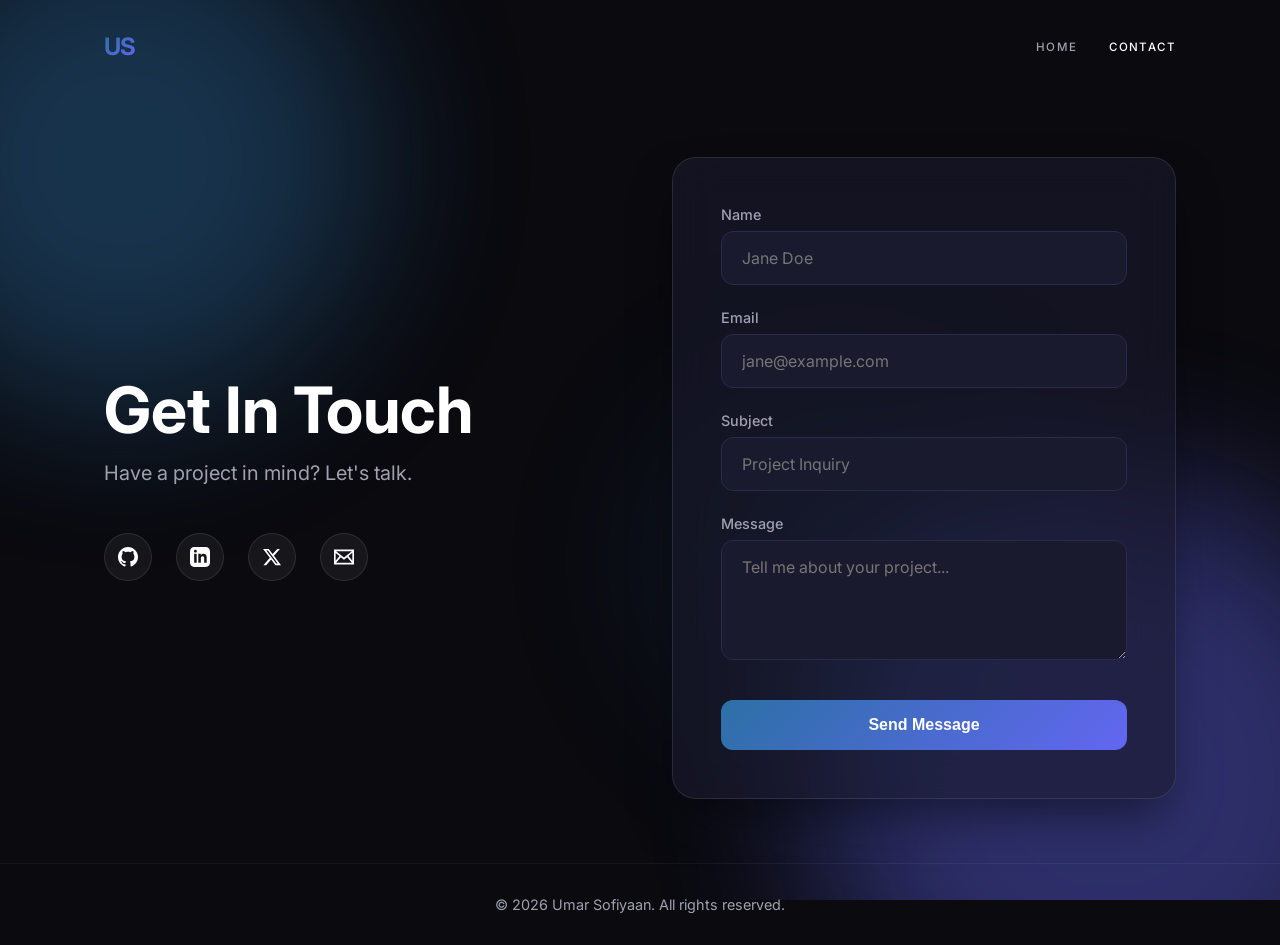
<file: contact.html>
<!DOCTYPE html>
<html lang="en">
<head>
    <meta charset="UTF-8">
    <meta name="viewport" content="width=device-width, initial-scale=1.0">
    <title>Contact — Umar Sofiyaan</title>
    <link rel="preconnect" href="https://fonts.googleapis.com">
    <link rel="preconnect" href="https://fonts.gstatic.com" crossorigin>
    <link href="https://fonts.googleapis.com/css2?family=Inter:wght@400;500;600;700&display=swap" rel="stylesheet">
    <link rel="stylesheet" href="css/style.css">
    <style>
        :root {
            --bg-color: #0a0a0f;
            --accent-gradient: linear-gradient(135deg, #2c70a6, #6366f1);
            --input-bg: #1a1a2e;
            --input-border: #2a2a4a;
            --text-color: #ffffff;
            --text-muted: #a0a0b0;
        }

        body {
            margin: 0;
            padding: 0;
            background-color: var(--bg-color);
            color: var(--text-color);
            font-family: 'Inter', sans-serif;
            overflow-x: hidden;
            position: relative;
        }

        /* Animated Background Blobs */
        .bg-blobs {
            position: fixed;
            top: 0;
            left: 0;
            width: 100vw;
            height: 100vh;
            z-index: -1;
            overflow: hidden;
            pointer-events: none;
        }

        .blob {
            position: absolute;
            border-radius: 50%;
            filter: blur(80px);
            opacity: 0.4;
            animation: float 20s infinite ease-in-out;
        }

        .blob-1 {
            top: -10%;
            left: -10%;
            width: 500px;
            height: 500px;
            background: #2c70a6;
            animation-delay: 0s;
        }

        .blob-2 {
            bottom: -20%;
            right: -10%;
            width: 600px;
            height: 600px;
            background: #6366f1;
            animation-delay: -5s;
        }

        .blob-3 {
            top: 40%;
            left: 50%;
            width: 400px;
            height: 400px;
            background: rgba(44, 112, 166, 0.3);
            animation-delay: -10s;
        }

        @keyframes float {
            0%, 100% { transform: translate(0, 0) scale(1); }
            33% { transform: translate(30px, -50px) scale(1.1); }
            66% { transform: translate(-20px, 20px) scale(0.9); }
        }

        /* Navbar */
        nav {
            display: flex;
            justify-content: space-between;
            align-items: center;
            padding: 2rem 5%;
            max-width: 1200px;
            margin: 0 auto;
        }

        .logo {
            font-size: 1.5rem;
            font-weight: 700;
            color: var(--text-color);
            text-decoration: none;
            letter-spacing: -1px;
            background: var(--accent-gradient);
            -webkit-background-clip: text;
            -webkit-text-fill-color: transparent;
        }

        .nav-links {
            display: flex;
            gap: 2rem;
        }

        .nav-links a {
            color: var(--text-muted);
            text-decoration: none;
            font-weight: 500;
            transition: color 0.3s;
        }

        .nav-links a:hover, .nav-links a.active {
            color: var(--text-color);
        }

        /* Main Content */
        main {
            max-width: 1200px;
            margin: 0 auto;
            padding: 4rem 5%;
            display: grid;
            grid-template-columns: 1fr 1fr;
            gap: 4rem;
            min-height: calc(100vh - 200px);
            align-items: center;
            opacity: 0; /* For fade-in JS */
            transform: translateY(20px);
            transition: opacity 0.8s ease, transform 0.8s ease;
        }

        main.loaded {
            opacity: 1;
            transform: translateY(0);
        }

        .contact-info h1 {
            font-size: 4rem;
            margin-bottom: 1rem;
            line-height: 1.1;
        }

        .contact-info p {
            font-size: 1.25rem;
            color: var(--text-muted);
            margin-bottom: 3rem;
        }

        .social-links {
            display: flex;
            gap: 1.5rem;
        }

        .social-links a {
            display: flex;
            align-items: center;
            justify-content: center;
            width: 48px;
            height: 48px;
            border-radius: 50%;
            background: rgba(255, 255, 255, 0.05);
            color: var(--text-color);
            text-decoration: none;
            transition: all 0.3s ease;
            border: 1px solid rgba(255, 255, 255, 0.1);
        }

        .social-links a:hover {
            background: rgba(255, 255, 255, 0.1);
            transform: translateY(-5px);
            box-shadow: 0 10px 20px rgba(99, 102, 241, 0.2);
            border-color: #6366f1;
            color: #6366f1;
        }
        
        .social-links svg {
            width: 20px;
            height: 20px;
            fill: currentColor;
        }

        /* Form Styling */
        .contact-form-container {
            background: rgba(26, 26, 46, 0.6);
            backdrop-filter: blur(20px);
            -webkit-backdrop-filter: blur(20px);
            border: 1px solid rgba(255, 255, 255, 0.1);
            border-radius: 24px;
            padding: 3rem;
            box-shadow: 0 25px 50px -12px rgba(0, 0, 0, 0.5);
        }

        form {
            display: flex;
            flex-direction: column;
            gap: 1.5rem;
        }

        .form-group {
            display: flex;
            flex-direction: column;
            gap: 0.5rem;
            position: relative;
        }

        label {
            font-size: 0.9rem;
            font-weight: 500;
            color: var(--text-muted);
        }

        input, textarea {
            background: var(--input-bg);
            border: 1px solid var(--input-border);
            border-radius: 12px;
            padding: 1rem 1.25rem;
            color: var(--text-color);
            font-family: 'Inter', sans-serif;
            font-size: 1rem;
            transition: all 0.3s ease;
            outline: none;
        }

        textarea {
            resize: vertical;
            min-height: 120px;
        }

        input:focus, textarea:focus {
            border-color: #6366f1;
            box-shadow: 0 0 0 4px rgba(99, 102, 241, 0.1);
        }

        .error-message {
            color: #ef4444;
            font-size: 0.8rem;
            position: absolute;
            bottom: -20px;
            left: 0;
            opacity: 0;
            transition: opacity 0.3s;
        }

        .form-group.error .error-message {
            opacity: 1;
        }
        
        .form-group.error input, .form-group.error textarea {
            border-color: #ef4444;
        }

        button {
            background: var(--accent-gradient);
            color: white;
            border: none;
            border-radius: 12px;
            padding: 1rem 2rem;
            font-size: 1rem;
            font-weight: 600;
            cursor: pointer;
            transition: all 0.3s ease;
            margin-top: 1rem;
            display: flex;
            justify-content: center;
            align-items: center;
            gap: 0.5rem;
        }

        button:hover {
            transform: translateY(-2px);
            box-shadow: 0 10px 20px rgba(99, 102, 241, 0.3);
        }
        
        button:disabled {
            opacity: 0.7;
            cursor: not-allowed;
            transform: none;
        }

        /* Loading Spinner */
        .spinner {
            display: none;
            width: 20px;
            height: 20px;
            border: 2px solid rgba(255,255,255,0.3);
            border-radius: 50%;
            border-top-color: white;
            animation: spin 1s ease-in-out infinite;
        }

        button.loading .spinner {
            display: block;
        }
        button.loading .btn-text {
            display: none;
        }

        @keyframes spin {
            to { transform: rotate(360deg); }
        }

        /* Success Message */
        .success-state {
            display: none;
            text-align: center;
            padding: 2rem 0;
        }
        
        .success-state.active {
            display: block;
            animation: fadeIn 0.5s ease;
        }

        .success-icon {
            width: 80px;
            height: 80px;
            background: rgba(34, 197, 94, 0.1);
            color: #22c55e;
            border-radius: 50%;
            display: flex;
            align-items: center;
            justify-content: center;
            margin: 0 auto 1.5rem;
            border: 2px solid rgba(34, 197, 94, 0.2);
        }
        
        .success-icon svg {
            width: 40px;
            height: 40px;
            fill: currentColor;
        }

        .success-state h3 {
            font-size: 1.5rem;
            margin-bottom: 0.5rem;
        }
        
        .success-state p {
            color: var(--text-muted);
        }
        
        .global-error {
            display: none;
            background: rgba(239, 68, 68, 0.1);
            color: #ef4444;
            padding: 1rem;
            border-radius: 8px;
            border: 1px solid rgba(239, 68, 68, 0.2);
            margin-bottom: 1rem;
            text-align: center;
            font-size: 0.9rem;
        }
        
        .global-error.active {
            display: block;
        }

        @keyframes fadeIn {
            from { opacity: 0; transform: translateY(10px); }
            to { opacity: 1; transform: translateY(0); }
        }

        /* Footer */
        footer {
            text-align: center;
            padding: 2rem;
            color: var(--text-muted);
            border-top: 1px solid rgba(255, 255, 255, 0.05);
            font-size: 0.9rem;
        }

        /* Responsive */
        @media (max-width: 900px) {
            main {
                grid-template-columns: 1fr;
                gap: 3rem;
                padding-top: 2rem;
            }
            .contact-info {
                text-align: center;
            }
            .contact-info h1 {
                font-size: 3rem;
            }
            .social-links {
                justify-content: center;
            }
        }
        
        @media (max-width: 600px) {
            .contact-form-container {
                padding: 2rem 1.5rem;
            }
            .contact-info h1 {
                font-size: 2.5rem;
            }
        }
    </style>
</head>
<body>

    <div class="bg-blobs">
        <div class="blob blob-1"></div>
        <div class="blob blob-2"></div>
        <div class="blob blob-3"></div>
    </div>

    <nav>
        <a href="index.html" class="logo">US</a>
        <div class="nav-links">
            <a href="index.html">Home</a>
            <a href="contact.html" class="active">Contact</a>
        </div>
    </nav>

    <main id="main-content">
        <div class="contact-info">
            <h1>Get In Touch</h1>
            <p>Have a project in mind? Let's talk.</p>
            
            <div class="social-links">
                <a href="https://github.com/umarsofiyaan" target="_blank" aria-label="GitHub">
                    <svg viewBox="0 0 24 24"><path d="M12 0c-6.626 0-12 5.373-12 12 0 5.302 3.438 9.8 8.207 11.387.599.111.793-.261.793-.577v-2.234c-3.338.726-4.033-1.416-4.033-1.416-.546-1.387-1.333-1.756-1.333-1.756-1.089-.745.083-.729.083-.729 1.205.084 1.839 1.237 1.839 1.237 1.07 1.834 2.807 1.304 3.492.997.107-.775.418-1.305.762-1.604-2.665-.305-5.467-1.334-5.467-5.931 0-1.311.469-2.381 1.236-3.221-.124-.303-.535-1.524.117-3.176 0 0 1.008-.322 3.301 1.23.957-.266 1.983-.399 3.003-.404 1.02.005 2.047.138 3.006.404 2.291-1.552 3.297-1.23 3.297-1.23.653 1.653.242 2.874.118 3.176.77.84 1.235 1.911 1.235 3.221 0 4.609-2.807 5.624-5.479 5.921.43.372.823 1.102.823 2.222v3.293c0 .319.192.694.801.576 4.765-1.589 8.199-6.086 8.199-11.386 0-6.627-5.373-12-12-12z"/></svg>
                </a>
                <a href="https://linkedin.com/in/umarsofiyaan" target="_blank" aria-label="LinkedIn">
                    <svg viewBox="0 0 24 24"><path d="M19 0h-14c-2.761 0-5 2.239-5 5v14c0 2.761 2.239 5 5 5h14c2.762 0 5-2.239 5-5v-14c0-2.761-2.238-5-5-5zm-11 19h-3v-11h3v11zm-1.5-12.268c-.966 0-1.75-.79-1.75-1.764s.784-1.764 1.75-1.764 1.75.79 1.75 1.764-.783 1.764-1.75 1.764zm13.5 12.268h-3v-5.604c0-3.368-4-3.113-4 0v5.604h-3v-11h3v1.765c1.396-2.586 7-2.777 7 2.476v6.759z"/></svg>
                </a>
                <a href="https://x.com/umarsofiyaan" target="_blank" aria-label="Twitter/X">
                    <svg viewBox="0 0 24 24"><path d="M18.244 2.25h3.308l-7.227 8.26 8.502 11.24H16.17l-5.214-6.817L4.99 21.75H1.68l7.73-8.835L1.254 2.25H8.08l4.713 6.231zm-1.161 17.52h1.833L7.084 4.126H5.117z"/></svg>
                </a>
                <a href="mailto:hello@umarsofiyaan.shop" aria-label="Email">
                    <svg viewBox="0 0 24 24"><path d="M0 3v18h24v-18h-24zm6.623 7.929l-4.623 5.712v-9.458l4.623 3.746zm-4.141-5.929h19.035l-9.517 7.713-9.518-7.713zm5.694 7.188l3.824 3.099 3.83-3.104 5.612 6.817h-18.866l5.6-6.812zm9.201-1.451l4.623-3.747v9.475l-4.623-5.728z"/></svg>
                </a>
            </div>
        </div>

        <div class="contact-form-container">
            <div id="global-error" class="global-error">An error occurred while sending your message. Please try again.</div>
            
            <form id="contact-form" action="https://formspree.io/f/xplaceholder" method="POST" novalidate>
                <div class="form-group">
                    <label for="name">Name</label>
                    <input type="text" id="name" name="name" placeholder="Jane Doe" required>
                    <span class="error-message">Please enter your name</span>
                </div>
                
                <div class="form-group">
                    <label for="email">Email</label>
                    <input type="email" id="email" name="email" placeholder="jane@example.com" required>
                    <span class="error-message">Please enter a valid email address</span>
                </div>
                
                <div class="form-group">
                    <label for="subject">Subject</label>
                    <input type="text" id="subject" name="subject" placeholder="Project Inquiry" required>
                    <span class="error-message">Please enter a subject</span>
                </div>
                
                <div class="form-group">
                    <label for="message">Message</label>
                    <textarea id="message" name="message" placeholder="Tell me about your project..." required></textarea>
                    <span class="error-message">Please enter your message</span>
                </div>
                
                <button type="submit" id="submit-btn">
                    <span class="btn-text">Send Message</span>
                    <div class="spinner"></div>
                </button>
            </form>

            <div id="success-state" class="success-state">
                <div class="success-icon">
                    <svg viewBox="0 0 24 24"><path d="M9 16.17L4.83 12l-1.42 1.41L9 19 21 7l-1.41-1.41z"/></svg>
                </div>
                <h3>Message Sent!</h3>
                <p>Thank you for reaching out. I'll get back to you as soon as possible.</p>
            </div>
        </div>
    </main>

    <footer>
        <p>&copy; 2026 Umar Sofiyaan. All rights reserved.</p>
    </footer>

    <script src="js/contact.js"></script>
</body>
</html>
</file>
<file: css/style.css>
/* ==========================================================================
   umarsofiyaan.shop — v4 Visual Narrative
   Scroll-driven cinematic showcase with CSS-drawn UI scenes
   ========================================================================== */
:root {
  --bg:#050508; --accent:#6366f1; --accent2:#38bdf8;
  --grad:linear-gradient(135deg,#6366f1,#38bdf8);
  --text:#f0f0f5; --dim:rgba(255,255,255,.5); --muted:rgba(255,255,255,.2);
  --glass:rgba(255,255,255,.06);
  --font:'Inter',-apple-system,sans-serif;
  --display:'Space Grotesk',sans-serif;
  --mono:'JetBrains Mono',monospace;
}
*,*::before,*::after{margin:0;padding:0;box-sizing:border-box}
html{scrollbar-width:none}html::-webkit-scrollbar{display:none}
body{background:var(--bg);color:var(--text);font-family:var(--font);overflow-x:hidden;-webkit-font-smoothing:antialiased}
a{color:inherit;text-decoration:none}ul{list-style:none}

/* ── Cursor ── */
@media(hover:hover)and (min-width:769px){body{cursor:none}}
.cursor{position:fixed;top:0;left:0;z-index:9998;pointer-events:none;mix-blend-mode:difference}
.cursor-dot{width:8px;height:8px;background:#fff;border-radius:50%;position:absolute;transform:translate(-50%,-50%)}
.cursor-ring{width:44px;height:44px;border:1.5px solid rgba(255,255,255,.5);border-radius:50%;position:absolute;transform:translate(-50%,-50%);transition:width .3s,height .3s}
.cursor.hovering .cursor-ring{width:64px;height:64px;border-color:var(--accent)}
@media(max-width:768px){.cursor{display:none}}

/* ── Canvas / Loader / Nav ── */
#three-canvas{position:fixed;inset:0;z-index:0;pointer-events:none;width:100%;height:100%}
.loader{position:fixed;inset:0;z-index:9999;background:var(--bg);display:flex;align-items:center;justify-content:center;transition:opacity .6s,visibility .6s}
.loader.done{opacity:0;visibility:hidden;pointer-events:none}
.loader-inner{text-align:center;width:280px}
.loader-bar{height:2px;background:rgba(255,255,255,.06);border-radius:2px;overflow:hidden}
.loader-bar-fill{height:100%;width:0%;background:var(--grad);border-radius:2px}
.loader-counter{font-family:var(--mono);font-size:4rem;font-weight:700;color:rgba(255,255,255,.05);margin-top:1rem}
.nav{position:fixed;top:0;left:0;right:0;z-index:100;display:flex;align-items:center;justify-content:space-between;padding:1.5rem 4%;transition:background .4s,backdrop-filter .4s}
.nav-scrolled{background:rgba(5,5,8,.85);backdrop-filter:blur(24px) saturate(1.3);border-bottom:1px solid var(--glass)}
.nav-logo{font-family:var(--display);font-size:1.6rem;font-weight:700;color:#fff}
.nav-logo span{color:var(--accent)}
.nav-links{display:flex;gap:2.5rem}
.nav-links a{font-size:.72rem;font-weight:600;text-transform:uppercase;letter-spacing:.12em;color:var(--dim);transition:color .3s}
.nav-links a:hover{color:#fff}
.nav-cta{font-size:.72rem;font-weight:600;text-transform:uppercase;letter-spacing:.1em;padding:.65rem 1.6rem;border:1px solid rgba(255,255,255,.15);border-radius:100px;transition:all .35s}
.nav-cta:hover{background:#fff;color:var(--bg);border-color:#fff}

/* ── Utils ── */
.section{position:relative;z-index:1}
.section-label{text-transform:uppercase;letter-spacing:.35em;font-size:.65rem;color:var(--accent);font-weight:700;margin-bottom:1.2rem}
.accent{background:var(--grad);-webkit-background-clip:text;background-clip:text;-webkit-text-fill-color:transparent}

/* ==========================================================================
   HERO
   ========================================================================== */
.hero{height:100vh;min-height:600px;display:flex;flex-direction:column;justify-content:center;align-items:center;text-align:center}
.hero-content{max-width:1200px;padding:0 2rem}
.hero-overline{text-transform:uppercase;letter-spacing:.4em;font-size:.75rem;color:var(--muted);font-weight:500;margin-bottom:1.8rem}
.hero-title{font-family:var(--display);font-size:clamp(3.2rem,11vw,12rem);font-weight:700;line-height:.92;letter-spacing:-.04em;text-transform:uppercase;color:#fff}
.hero-title .word{display:inline-block}
.hero-sub{font-size:1.05rem;color:var(--dim);max-width:480px;margin:2.5rem auto 0;line-height:1.75}
.hero-scroll{position:absolute;bottom:2.5rem;display:flex;flex-direction:column;align-items:center;gap:.7rem}
.hero-scroll span{text-transform:uppercase;letter-spacing:.2em;font-size:.6rem;color:var(--muted)}
.hero-scroll-line{width:1px;height:50px;background:linear-gradient(180deg,rgba(255,255,255,.35),transparent);animation:pulse-line 2s ease-in-out infinite;transform-origin:top}
@keyframes pulse-line{0%,100%{opacity:.25;transform:scaleY(.5)}50%{opacity:1;transform:scaleY(1)}}

/* ==========================================================================
   SERVICES
   ========================================================================== */
.services{position:relative;overflow:hidden}
.services-track{display:flex;will-change:transform}
.service-panel{width:100vw;height:100vh;flex-shrink:0;display:flex;align-items:center;justify-content:center;position:relative}
.service-panel::after{content:'';position:absolute;right:0;top:10%;bottom:10%;width:1px;background:linear-gradient(180deg,transparent,rgba(99,102,241,.15),transparent)}
.service-panel:last-child::after{display:none}
.panel-inner{max-width:640px;padding:0 2.5rem;position:relative;z-index:2}
.intro-panel .panel-inner{max-width:780px}
.panel-title{font-family:var(--display);font-size:clamp(2.8rem,5.5vw,5rem);font-weight:700;line-height:1.08;color:#fff}
.panel-sub{color:var(--dim);font-size:1.05rem;line-height:1.75;margin-top:1.5rem;max-width:520px}
.panel-number{font-family:var(--mono);font-size:clamp(8rem,15vw,18rem);font-weight:800;color:rgba(255,255,255,.025);position:absolute;top:50%;right:8%;transform:translateY(-50%);line-height:1;pointer-events:none}
.panel-name{font-family:var(--display);font-size:clamp(2.6rem,5.5vw,5.5rem);font-weight:700;line-height:1.02;color:#fff}
.panel-line{width:72px;height:3px;background:var(--grad);margin:1.8rem 0;border-radius:4px}
.panel-desc{color:var(--dim);font-size:.95rem;line-height:1.75;max-width:460px}

/* ==========================================================================
   SHOWCASE — The Visual Film
   ========================================================================== */
.showcase{
  position:relative;
  height:100vh;
  overflow:hidden;
  z-index:2;
}

/* ── Text Callouts ── */
.sc-text{
  position:absolute;
  left:5%;
  top:50%;
  transform:translateY(-50%);
  max-width:380px;
  z-index:10;
  opacity:0;
  will-change:transform,opacity;
}
.sc-label-sm{text-transform:uppercase;letter-spacing:.25em;font-size:.65rem;color:var(--accent);font-weight:700;margin-bottom:.8rem}
.sc-heading{font-family:var(--display);font-size:clamp(2rem,3.5vw,3.2rem);font-weight:700;color:#fff;line-height:1.1;margin-bottom:1rem}
.accent-text{background:var(--grad);-webkit-background-clip:text;background-clip:text;-webkit-text-fill-color:transparent}
.sc-body{color:var(--dim);line-height:1.75;font-size:.95rem;margin-bottom:1rem}
.sc-mega-num{font-family:var(--mono);font-size:clamp(4rem,8vw,7rem);font-weight:800;color:#fff;line-height:1;margin-bottom:.5rem}
.sc-link{
  display:inline-flex;align-items:center;gap:.5rem;
  font-size:.9rem;font-weight:600;color:var(--accent);
  padding:.6rem 1.6rem;border:1px solid rgba(99,102,241,.3);border-radius:100px;
  transition:all .35s;margin-top:.5rem;
}
.sc-link:hover{background:rgba(99,102,241,.1);border-color:var(--accent);gap:.8rem}

/* ── The Window Frame ── */
.sc-window{
  position:absolute;
  right:5%;
  top:50%;
  transform:translateY(-50%);
  width:55%;
  max-width:750px;
  border-radius:16px;
  overflow:hidden;
  border:1px solid rgba(255,255,255,.08);
  background:rgba(10,10,18,.95);
  box-shadow:
    0 8px 60px rgba(0,0,0,.5),
    0 0 80px rgba(99,102,241,.06),
    0 0 0 1px rgba(255,255,255,.03) inset;
  z-index:5;
  will-change:transform;
}
.sc-bar{
  padding:.65rem 1rem;
  background:rgba(255,255,255,.03);
  display:flex;align-items:center;gap:.8rem;
  border-bottom:1px solid rgba(255,255,255,.05);
}
.sc-dots{display:flex;gap:6px}
.sc-dots span{width:10px;height:10px;border-radius:50%}
.sc-dots span:nth-child(1){background:#ff5f57}
.sc-dots span:nth-child(2){background:#febc2e}
.sc-dots span:nth-child(3){background:#28c840}
.sc-bar-title{
  font-family:var(--mono);font-size:.68rem;color:var(--muted);
  background:rgba(255,255,255,.04);padding:.25rem .8rem;border-radius:6px;flex:1;
}
.sc-screen{
  position:relative;
  aspect-ratio:16/10;
  overflow:hidden;
}

/* ── Scene Layer (stacked, crossfaded) ── */
.scene{
  position:absolute;inset:0;
  opacity:0;
  will-change:opacity;
  display:flex;
}

/* ---------- Scene 1: Code Editor ---------- */
#s-code{flex-direction:column}
.code-gutter{
  position:absolute;left:0;top:0;bottom:0;width:40px;
  background:rgba(255,255,255,.02);
  display:flex;flex-direction:column;padding:.8rem 0;
  border-right:1px solid rgba(255,255,255,.04);
}
.code-gutter span{
  font-family:var(--mono);font-size:.65rem;color:rgba(255,255,255,.15);
  text-align:right;padding:0 .5rem;line-height:1.9;
}
.code-body{
  flex:1;padding:.8rem .8rem .8rem 52px;
  display:flex;flex-direction:column;
}
.cl{
  font-family:var(--mono);font-size:.72rem;line-height:1.9;
  color:rgba(255,255,255,.7);white-space:nowrap;
  opacity:0;/* animated by GSAP */
}
.kw{color:#c792ea}
.str{color:#c3e88d}
.cmt{color:rgba(255,255,255,.25);font-style:italic}

.code-term{
  border-top:1px solid rgba(255,255,255,.05);
  padding:.6rem .8rem .6rem 52px;
  background:rgba(0,0,0,.3);
}
.term-line{font-family:var(--mono);font-size:.65rem;color:var(--dim);line-height:1.8;opacity:0}
.term-p{color:var(--accent)}
.term-ok{color:#22c55e}
.term-check{color:#22c55e;margin-right:.3rem}

/* ---------- Scene 2: Inbox ---------- */
#s-inbox{flex-direction:row}
.inbox-side{
  width:140px;flex-shrink:0;
  background:rgba(255,255,255,.02);
  border-right:1px solid rgba(255,255,255,.04);
  padding:.8rem .6rem;
  display:flex;flex-direction:column;gap:.3rem;
}
.ib-item{
  font-size:.65rem;color:var(--dim);padding:.4rem .5rem;border-radius:6px;
  display:flex;align-items:center;gap:.4rem;
}
.ib-item.active{background:rgba(99,102,241,.1);color:#fff}
.ib-item em{margin-left:auto;font-style:normal;font-family:var(--mono);font-size:.6rem;color:var(--accent);font-weight:700}
.ib-item span{flex:1}

.inbox-main{
  flex:1;padding:.3rem 0;overflow:hidden;
  display:flex;flex-direction:column;
}
.email-row{
  display:flex;align-items:center;gap:.6rem;
  padding:.55rem .8rem;
  border-bottom:1px solid rgba(255,255,255,.03);
  transition:all .5s;
  position:relative;
}
.email-row.deleted{opacity:0;transform:translateX(40px) scale(.95);height:0;padding:0;overflow:hidden}
.email-row.sorted{border-left:3px solid var(--sort-color,var(--accent))}
.e-avatar{
  width:28px;height:28px;border-radius:50%;flex-shrink:0;
  background:hsl(var(--hue,220),60%,45%);
}
.e-body{flex:1;min-width:0;display:flex;flex-direction:column;gap:1px}
.e-body strong{font-size:.68rem;font-weight:600;color:rgba(255,255,255,.8)}
.e-body span{font-size:.6rem;color:var(--muted);white-space:nowrap;overflow:hidden;text-overflow:ellipsis}
.e-time{font-size:.58rem;color:var(--muted);font-family:var(--mono);flex-shrink:0}

/* Scan line */
.scan-line{
  position:absolute;left:140px;right:0;height:3px;top:0;
  background:var(--grad);
  opacity:0;z-index:5;
  box-shadow:0 0 20px rgba(99,102,241,.4);
}
/* Toast */
.inbox-toast{
  position:absolute;bottom:12px;left:50%;transform:translateX(-50%);
  background:rgba(20,20,35,.95);border:1px solid rgba(255,255,255,.08);
  padding:.5rem 1.2rem;border-radius:10px;
  font-size:.7rem;color:var(--dim);
  display:flex;align-items:center;gap:.8rem;
  opacity:0;z-index:6;
  box-shadow:0 4px 20px rgba(0,0,0,.4);
}
.toast-undo{color:var(--accent);font-weight:600;cursor:pointer}

/* ---------- Scene 3: Dashboard ---------- */
#s-dash{flex-direction:row}
.dash-side{
  width:120px;flex-shrink:0;
  background:rgba(255,255,255,.02);
  border-right:1px solid rgba(255,255,255,.04);
  padding:.8rem .5rem;
  display:flex;flex-direction:column;gap:.25rem;
}
.ds-logo{
  font-family:var(--display);font-weight:700;font-size:.9rem;
  color:var(--accent);padding:.3rem .5rem;margin-bottom:.5rem;
}
.ds-item{font-size:.6rem;color:var(--dim);padding:.35rem .5rem;border-radius:6px}
.ds-item.active{background:rgba(99,102,241,.1);color:#fff}

.dash-main{flex:1;padding:.8rem;display:flex;flex-direction:column;gap:.6rem}
.dash-cards{display:grid;grid-template-columns:repeat(3,1fr);gap:.5rem}
.d-card{
  background:rgba(255,255,255,.03);border:1px solid rgba(255,255,255,.05);
  border-radius:10px;padding:.7rem;
  border-top:2px solid var(--c,var(--accent));
  opacity:0;transform:translateY(10px);
}
.d-card-label{font-size:.55rem;color:var(--dim);text-transform:uppercase;letter-spacing:.1em;margin-bottom:.3rem}
.d-card-num{font-family:var(--mono);font-size:1.4rem;font-weight:700;color:#fff}

.dash-log{
  flex:1;display:flex;flex-direction:column;gap:.3rem;
  background:rgba(255,255,255,.02);border-radius:8px;padding:.6rem;
}
.log-row{font-size:.6rem;color:var(--dim);display:flex;align-items:center;gap:.4rem;opacity:0;transform:translateX(-10px)}
.log-dot{width:6px;height:6px;border-radius:50%;background:var(--c);flex-shrink:0}
.log-row em{margin-left:auto;font-style:normal;color:var(--muted);font-family:var(--mono);font-size:.55rem}

/* AI Bubble */
.ai-bubble{
  position:absolute;bottom:10px;right:10px;
  background:rgba(15,15,30,.95);border:1px solid rgba(99,102,241,.2);
  border-radius:14px 14px 4px 14px;
  padding:.6rem .8rem;
  display:flex;align-items:flex-start;gap:.5rem;
  max-width:250px;
  opacity:0;transform:translateY(10px);
  box-shadow:0 4px 20px rgba(99,102,241,.1);
  z-index:5;
}
.ai-avatar{font-size:1rem}
.ai-msg{font-size:.6rem;color:var(--dim);line-height:1.5}

/* ---------- Scene 4: Terminal ---------- */
#s-term{flex-direction:column;background:rgba(0,0,0,.4)}
.term-body{padding:1rem 1.2rem;display:flex;flex-direction:column;gap:.15rem}
.tl{font-family:var(--mono);font-size:.7rem;color:var(--dim);line-height:2;opacity:0;white-space:nowrap}
.tp{color:var(--accent)}
.tr-label{color:#38bdf8;font-weight:600;display:inline-block;width:42px}
.tr-ok{color:#22c55e;font-weight:700}
.tl-result{color:#22c55e;margin-top:.5rem;padding-top:.5rem;border-top:1px solid rgba(255,255,255,.05)}

/* ==========================================================================
   TECH / WHY / CTA / FOOTER — same as v3
   ========================================================================== */
.tech{padding:10rem 0}.tech-inner{max-width:1100px;margin:0 auto;padding:0 2rem}
.tech-title{font-family:var(--display);font-size:clamp(2rem,4vw,3.5rem);font-weight:700;color:#fff;line-height:1.1;margin-bottom:3.5rem}
.tech-title span{background:var(--grad);-webkit-background-clip:text;background-clip:text;-webkit-text-fill-color:transparent}
.tech-grid{display:grid;grid-template-columns:repeat(4,1fr);gap:.8rem}
.tech-item{background:rgba(255,255,255,.025);border:1px solid var(--glass);border-radius:14px;padding:1.3rem 1.4rem;display:flex;align-items:center;gap:.9rem;transition:all .4s cubic-bezier(.22,1,.36,1);opacity:0;filter:blur(10px);transform:translateY(24px)}
.tech-item.visible{opacity:1;filter:blur(0);transform:translateY(0)}
.tech-item:hover{border-color:rgba(99,102,241,.4);background:rgba(99,102,241,.06);transform:translateY(-3px) scale(1.02);box-shadow:0 8px 30px rgba(99,102,241,.1)}
.ti-icon{font-size:1.4rem}.ti-name{font-size:.82rem;font-weight:600;color:rgba(255,255,255,.75)}
.cert-ticker{margin-top:4rem;overflow:hidden;-webkit-mask-image:linear-gradient(90deg,transparent,black 8%,black 92%,transparent);mask-image:linear-gradient(90deg,transparent,black 8%,black 92%,transparent);padding:1rem 0}
.cert-track{display:flex;gap:3rem;animation:scroll-ticker 35s linear infinite;width:max-content}
@keyframes scroll-ticker{0%{transform:translateX(0)}100%{transform:translateX(-50%)}}
.cert{white-space:nowrap;font-size:.82rem;color:var(--muted);font-weight:500;padding:.5rem 1.2rem;border:1px solid rgba(255,255,255,.05);border-radius:100px}

.why{padding:10rem 0}.why-inner{max-width:1100px;margin:0 auto;padding:0 2rem}
.why-grid{display:grid;grid-template-columns:1fr 1fr;gap:4rem;align-items:start;margin-top:2rem}
.why-text{display:flex;flex-direction:column;gap:2.5rem}
.why-point{padding:1.8rem 0 1.8rem 2.5rem;border-left:2px solid rgba(255,255,255,.06);transition:all .5s;border-radius:0 12px 12px 0}
.why-point.active{border-left-color:var(--accent);background:rgba(99,102,241,.04)}
.why-number{font-family:var(--mono);font-size:.7rem;color:var(--muted);margin-bottom:.5rem}
.why-point.active .why-number{color:var(--accent)}
.why-title{font-family:var(--display);font-size:1.4rem;font-weight:700;color:#fff;margin-bottom:.6rem}
.why-desc{color:rgba(255,255,255,.35);line-height:1.75;font-size:.92rem;transition:color .5s}
.why-point.active .why-desc{color:var(--dim)}
.why-visual{position:sticky;top:30vh;display:flex;align-items:center;justify-content:center;min-height:450px}
.why-globe-wrap{width:100%;height:450px}

.cta{min-height:100vh;display:flex;align-items:center;justify-content:center;text-align:center;position:relative;overflow:hidden}
.cta::before{content:'';position:absolute;width:800px;height:800px;border-radius:50%;background:radial-gradient(circle,rgba(99,102,241,.08),transparent 70%);top:50%;left:50%;transform:translate(-50%,-50%);pointer-events:none}
.cta-inner{max-width:900px;padding:0 2rem;position:relative;z-index:1}
.cta-title{font-family:var(--display);font-size:clamp(2.5rem,7vw,6.5rem);font-weight:700;line-height:.98;letter-spacing:-.03em;color:#fff;text-transform:uppercase}
.cta-title .word{display:inline-block}
.cta-sub{color:var(--muted);font-size:1.05rem;margin:2.5rem auto;max-width:460px;line-height:1.75}
.cta-btn{display:inline-flex;align-items:center;gap:1rem;padding:1.1rem 2.8rem;border:1px solid rgba(255,255,255,.15);border-radius:100px;font-size:.95rem;font-weight:600;transition:all .45s cubic-bezier(.22,1,.36,1);position:relative;overflow:hidden;background:transparent;color:#fff}
.cta-btn::before{content:'';position:absolute;inset:0;background:var(--grad);opacity:0;transition:opacity .45s;border-radius:inherit}
.cta-btn:hover{border-color:transparent;transform:scale(1.06);box-shadow:0 0 40px rgba(99,102,241,.25)}
.cta-btn:hover::before{opacity:1}
.cta-btn-text,.cta-btn-icon{position:relative;z-index:1}.cta-btn-icon{display:flex}

.footer{border-top:1px solid var(--glass);padding:4rem 4%;position:relative;z-index:1}
.footer-inner{max-width:1100px;margin:0 auto;display:flex;justify-content:space-between;align-items:start}
.footer-logo{font-family:var(--display);font-size:2rem;font-weight:700;color:#fff}
.footer-logo span{color:var(--accent)}
.footer-tagline{color:var(--muted);margin-top:.5rem;font-size:.88rem;line-height:1.6}
.footer-right{display:flex;flex-direction:column;align-items:flex-end;gap:1.5rem}
.footer-links{display:flex;gap:2rem}
.footer-links a{color:var(--muted);font-size:.78rem;transition:color .3s}
.footer-links a:hover{color:#fff}
.footer-social{display:flex;gap:.8rem}
.footer-social a{width:40px;height:40px;display:flex;align-items:center;justify-content:center;border-radius:50%;border:1px solid rgba(255,255,255,.08);color:var(--dim);transition:all .35s}
.footer-social a svg{width:16px;height:16px}
.footer-social a:hover{border-color:var(--accent);color:var(--accent);transform:translateY(-3px)}
.footer-bottom{text-align:center;padding-top:3rem;margin-top:3rem;border-top:1px solid rgba(255,255,255,.03)}
.footer-bottom p{font-size:.75rem;color:rgba(255,255,255,.15)}

/* ==========================================================================
   RESPONSIVE
   ========================================================================== */
@media(max-width:991px){
  .tech-grid{grid-template-columns:repeat(3,1fr)}
  .why-grid{grid-template-columns:1fr}.why-visual{display:none}
  .sc-window{width:65%;right:3%}
  .sc-text{max-width:30%;left:3%}
}
@media(max-width:768px){
  .nav-links{display:none}
  .hero-title{font-size:clamp(2.8rem,14vw,5rem)}
  .tech-grid{grid-template-columns:repeat(2,1fr)}
  .panel-number{position:static;font-size:5rem;transform:none;color:rgba(255,255,255,.04);margin-bottom:1rem}
  .footer-inner{flex-direction:column;gap:2rem}.footer-right{align-items:flex-start}
  .cta-title{font-size:clamp(2rem,10vw,3.5rem)}
  /* Showcase mobile: keep absolute, reposition */
  .sc-window{right:3%;left:3%;width:auto;top:auto;bottom:5%;transform:none;max-width:none;border-radius:12px}
  .sc-screen{aspect-ratio:16/9}
  .sc-text{left:4%;top:5%;transform:none;max-width:55%;z-index:10}
  .sc-heading{font-size:clamp(1.4rem,5vw,2rem)}
  .sc-mega-num{font-size:clamp(2.5rem,8vw,4rem)}
  .sc-body{font-size:.82rem}
  .inbox-side,.dash-side{width:70px}
  .ib-item span{display:none}.ib-item em{margin-left:0}
  .ds-item{font-size:.5rem;overflow:hidden;white-space:nowrap}
  .d-card-num{font-size:1rem}
  .dash-cards{grid-template-columns:repeat(3,1fr);gap:.3rem}
  .ai-bubble{max-width:180px;font-size:.55rem;bottom:5px;right:5px}
  .email-row{padding:.35rem .5rem;gap:.4rem}
  .e-avatar{width:20px;height:20px}
  .e-body strong{font-size:.58rem}
  .e-body span{font-size:.5rem}
  .e-time{font-size:.5rem}
  .cl{font-size:.55rem;line-height:1.7}
  .code-gutter{width:28px}
  .code-gutter span{font-size:.5rem}
  .code-body{padding-left:36px}
  .tl{font-size:.55rem}
  .sc-link{font-size:.75rem;padding:.4rem 1rem}
}
@media(max-width:480px){
  .tech-grid{grid-template-columns:1fr}
  .nav{padding:1rem 5%}
  .hero-sub br{display:none}
}
</file>
